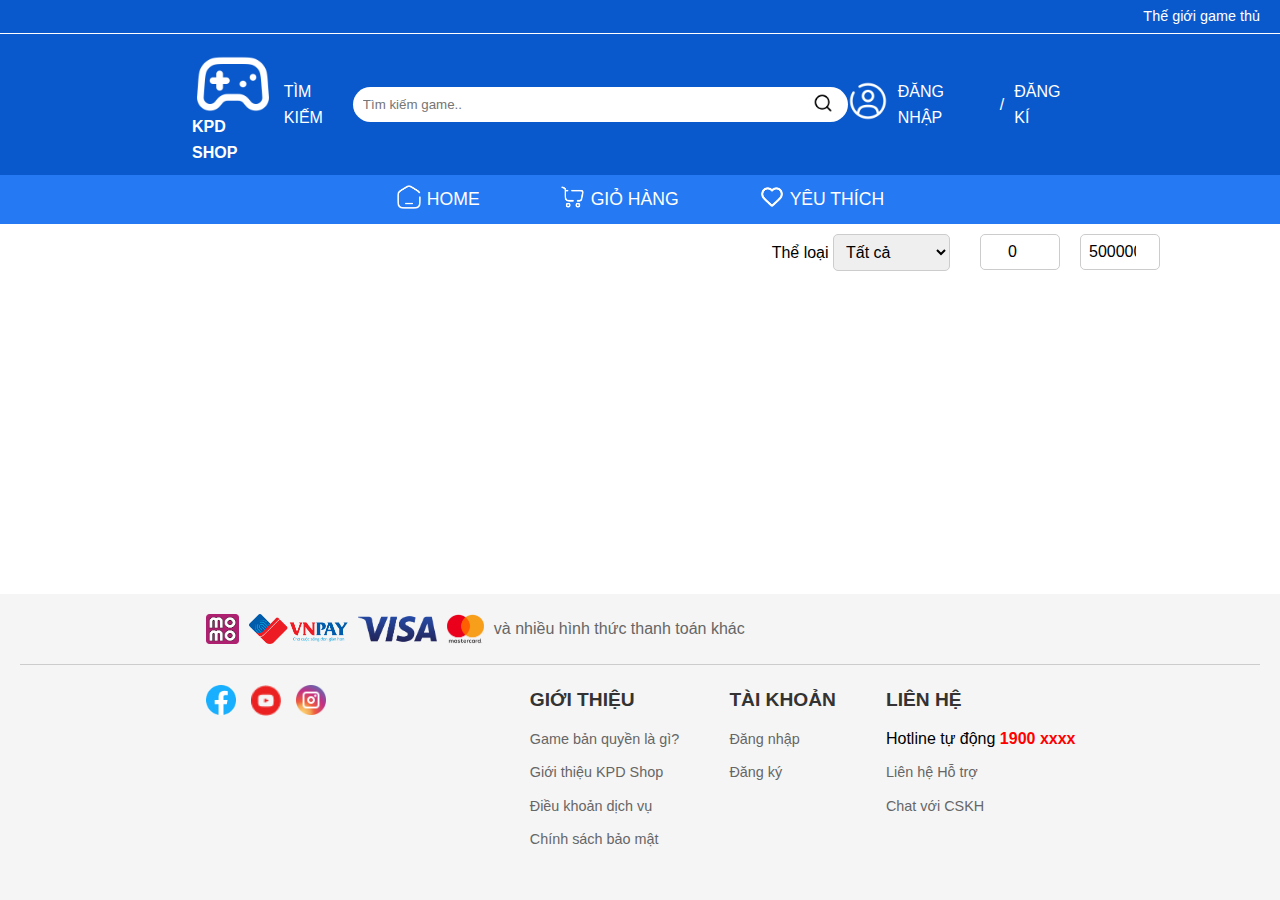
<file: index.html>
<!DOCTYPE html>
<html lang="en">
<head>
    <meta charset="UTF-8">
    <meta name="viewport" content="width=device-width, initial-scale=1.0">
    <title>KPD Shop</title>
    <link rel="stylesheet" href="./style/styleHome.css">
    <script src="./script/productInDislay.js"></script>
    <script src="./script/cartJS/addToCart.js"></script>
    <script src="./script/checkuser.js"></script>
</head>
<body>
    <!-- Header -->
    <header>
        <div class="header-top">
            <span>Thế giới game thủ</span>
        </div>
        <div class="header-bottom">
            <div class="logo">
                <img src="./Image/image_Index/icon_Header/logo_Game.png" alt="Logo">
                <span>KPD SHOP</span>
            </div>
            <div class="search-bar">
                <label for="search" class="search-label">TÌM KIẾM</label>
                <div class="search-input-container">
                    <input type="text" id="search" placeholder="Tìm kiếm game.." oninput="searchProducts(this.value)">
                    <button type="submit">
                        <img src="./Image/image_Index/icon_Header/icon_Search.png" alt="Search Icon">
                    </button>
                </div>
            </div>            
            <div class="user-options" id="user-options">
                <span><img src="./Image/image_Index/icon_Header/icon_User.png" alt="icon_User"></span>
                <a href="./view/signUp/login.html">ĐĂNG NHẬP</a>
                <span>/</span>
                <a href="./view/signUp/register.html">ĐĂNG KÍ</a>
            </div>
        </div>
        <nav class="main-nav">
            <div class="secondary-nav">
                <span><img src="./Image/image_Index/icon_Header/icon_home.png" alt="icon_User"></span>
                <a href="./index.html">HOME</a>
            </div>
            <div class="secondary-nav">
                <span><img src="./Image/image_Index/icon_Header/icon_cart.png" alt="icon_User"></span>
                <a href="./view/cart_payment/cart.html">GIỎ HÀNG</a>
            </div>
            <div class="secondary-nav">
                <span><img src="./Image/image_Index/icon_Header/icon_heart.png" alt="icon_User"></span>
                <a href="#">YÊU THÍCH</a>
            </div>
        </nav>
    </header>

    <!-- Body -->

    <div class="filter-container">
        <div class="dropdown">
            <label for="category">Thể loại</label>
            <select id="category" onchange="filterProducts(getFilter())">
                <option value="all">Tất cả</option>
                <option value="option1">Hành động</option>
                <option value="option2">Phiêu lưu</option>
                <option value="option3">Nhập vai</option>
                <option value="option4">Giải đố</option>
            </select>
        </div>

        <div class="slider-container">
            <input type="number" id="min-value" value="0" min="0" onchange="filterProducts(getFilter())">
            <input type="number" id="max-value" value="5000000" max="5000000" onchange="filterProducts(getFilter())">
        </div>
    </div>

    <main id="list-game">
       //Thêm game mới
    </main>
    

    <!-- Footer -->
    <footer>
        <div class="payment-methods">
            <img src="./Image/image_Index/icon_Footer/icon_Momo.png" alt="MOMO">
            <img src="./Image/image_Index/icon_Footer/icon_Vnpay.png" alt="VNPAY">
            <img src="./Image/image_Index/icon_Footer/icon_Visa.png" alt="VISA">
            <img src="./Image/image_Index/icon_Footer/icon_MasterCard.png" alt="MasterCard">
            <span>và nhiều hình thức thanh toán khác</span>
        </div>
        <div class="footer-content">
            <div class="social-media">
                <a href="#"><img src="./Image/image_Index/icon_Footer/icon_Facebook.png" alt="Facebook"></a>
                <a href="#"><img src="./Image/image_Index/icon_Footer/icon_Ytb.png" alt="YouTube"></a>
                <a href="#"><img src="./Image/image_Index/icon_Footer/icon_Ins.png" alt="Instagram"></a>
            </div>
            <div class="footer-links">
                <div class="footer-column">
                    <h3>GIỚI THIỆU</h3>
                    <ul>
                        <li><a href="#">Game bản quyền là gì?</a></li>
                        <li><a href="#">Giới thiệu KPD Shop</a></li>
                        <li><a href="#">Điều khoản dịch vụ</a></li>
                        <li><a href="#">Chính sách bảo mật</a></li>
                    </ul>
                </div>
                <div class="footer-column">
                    <h3>TÀI KHOẢN</h3>
                    <ul>
                        <li><a href="#">Đăng nhập</a></li>
                        <li><a href="#">Đăng ký</a></li>
                    </ul>
                </div>
                <div class="footer-column">
                    <h3>LIÊN HỆ</h3>
                    <ul>
                        <li>Hotline tự động <span class="highlight">1900 xxxx</span></li>
                        <li><a href="#">Liên hệ Hỗ trợ</a></li>
                        <li><a href="#">Chat với CSKH</a></li>
                    </ul>
                </div>
            </div>
        </div>
    </footer>
</body>
</html>
</file>
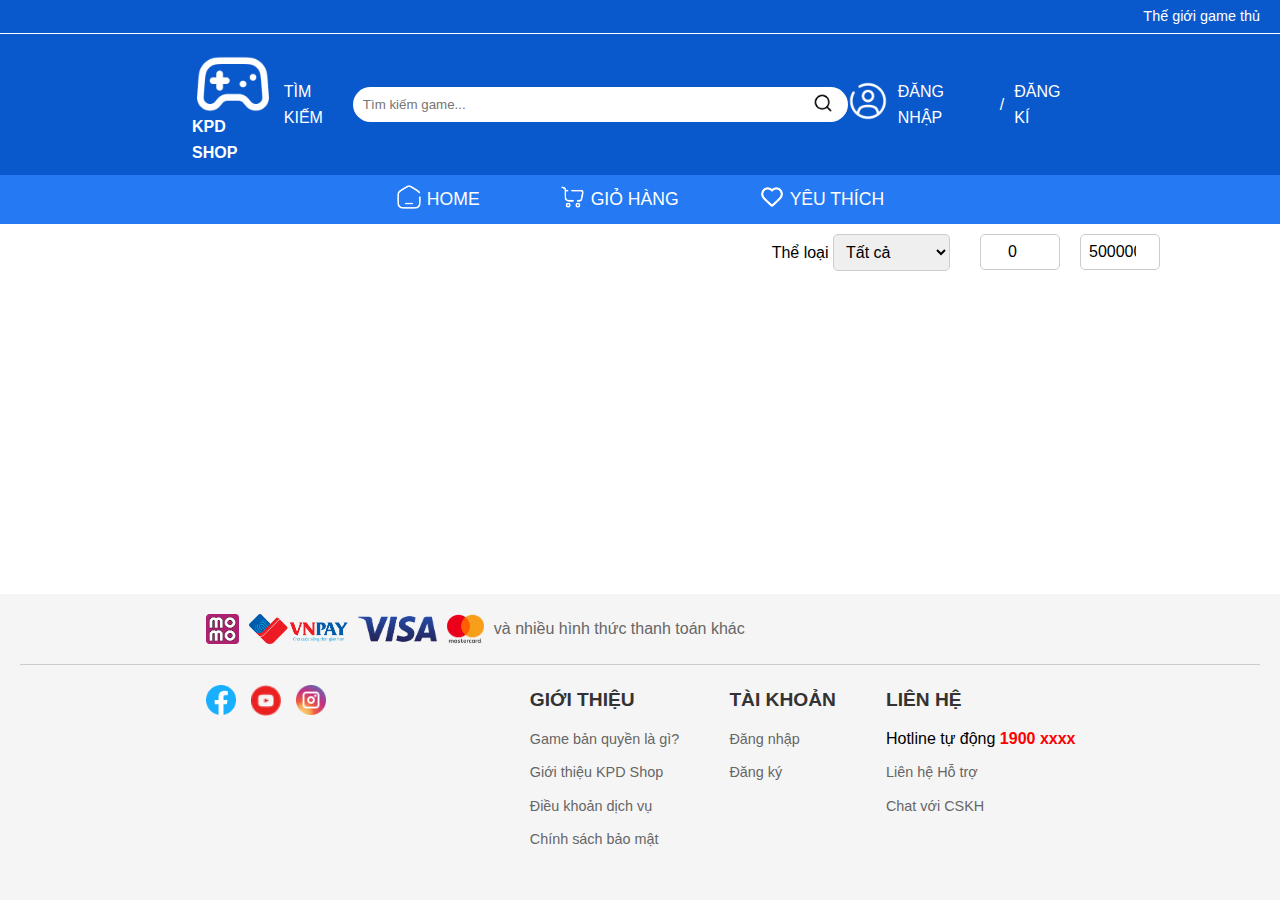
<file: view/index.html>
<!DOCTYPE html>
<html lang="en">
<head>
    <meta charset="UTF-8">
    <meta name="viewport" content="width=device-width, initial-scale=1.0">
    <title>KPD Shop</title>
    <link rel="stylesheet" href="../style/styleHome.css">
    <script src="../script/productInDislay.js"></script>
    <script src="../script/cartJS/addToCart.js"></script>
    <script src="../script/checkuser.js"></script>
</head>
<body>
    <!-- Header -->
    <header>
        <div class="header-top">
            <span>Thế giới game thủ</span>
        </div>
        <div class="header-bottom">
            <div class="logo">
                <img src="../Image/image_Index/icon_Header/logo_Game.png" alt="Logo">
                <span>KPD SHOP</span>
            </div>
            <div class="search-bar">
                <label for="search" class="search-label">TÌM KIẾM</label>
                <div class="search-input-container">
                    <input type="text" id="search" placeholder="Tìm kiếm game..." oninput="searchProducts(this.value)">
                    <button type="submit">
                        <img src="../Image/image_Index/icon_Header/icon_Search.png" alt="Search Icon">
                    </button>
                </div>
            </div>            
            <div class="user-options" id="user-options">
                <span><img src="../Image/image_Index/icon_Header/icon_User.png" alt="icon_User"></span>
                <a href="./signUp/login.html">ĐĂNG NHẬP</a>
                <span>/</span>
                <a href="./signUp/register.html">ĐĂNG KÍ</a>
            </div>
        </div>
        <nav class="main-nav">
            <div class="secondary-nav">
                <span><img src="../Image/image_Index/icon_Header/icon_home.png" alt="icon_User"></span>
                <a href="./index.html">HOME</a>
            </div>
            <div class="secondary-nav">
                <span><img src="../Image/image_Index/icon_Header/icon_cart.png" alt="icon_User"></span>
                <a href="./cart_payment/cart.html">GIỎ HÀNG</a>
            </div>
            <div class="secondary-nav">
                <span><img src="../Image/image_Index/icon_Header/icon_heart.png" alt="icon_User"></span>
                <a href="#">YÊU THÍCH</a>
            </div>
        </nav>
    </header>

    <!-- Body -->

    <div class="filter-container">
        <div class="dropdown">
            <label for="category">Thể loại</label>
            <select id="category" onchange="filterProducts(getFilter())">
                <option value="all">Tất cả</option>
                <option value="option1">Hành động</option>
                <option value="option2">Phiêu lưu</option>
                <option value="option3">Nhập vai</option>
                <option value="option4">Giải đố</option>
            </select>
        </div>

        <div class="slider-container">
            <input type="number" id="min-value" value="0" min="0" onchange="filterProducts(getFilter())">
            <input type="number" id="max-value" value="5000000" max="5000000" onchange="filterProducts(getFilter())">
        </div>
    </div>

    <main id="list-game">
       //Thêm game mới
    </main>
    

    <!-- Footer -->
    <footer>
        <div class="payment-methods">
            <img src="../Image/image_Index/icon_Footer/icon_Momo.png" alt="MOMO">
            <img src="../Image/image_Index/icon_Footer/icon_Vnpay.png" alt="VNPAY">
            <img src="../Image/image_Index/icon_Footer/icon_Visa.png" alt="VISA">
            <img src="../Image/image_Index/icon_Footer/icon_MasterCard.png" alt="MasterCard">
            <span>và nhiều hình thức thanh toán khác</span>
        </div>
        <div class="footer-content">
            <div class="social-media">
                <a href="#"><img src="../Image/image_Index/icon_Footer/icon_Facebook.png" alt="Facebook"></a>
                <a href="#"><img src="../Image/image_Index/icon_Footer/icon_Ytb.png" alt="YouTube"></a>
                <a href="#"><img src="../Image/image_Index/icon_Footer/icon_Ins.png" alt="Instagram"></a>
            </div>
            <div class="footer-links">
                <div class="footer-column">
                    <h3>GIỚI THIỆU</h3>
                    <ul>
                        <li><a href="#">Game bản quyền là gì?</a></li>
                        <li><a href="#">Giới thiệu KPD Shop</a></li>
                        <li><a href="#">Điều khoản dịch vụ</a></li>
                        <li><a href="#">Chính sách bảo mật</a></li>
                    </ul>
                </div>
                <div class="footer-column">
                    <h3>TÀI KHOẢN</h3>
                    <ul>
                        <li><a href="#">Đăng nhập</a></li>
                        <li><a href="#">Đăng ký</a></li>
                    </ul>
                </div>
                <div class="footer-column">
                    <h3>LIÊN HỆ</h3>
                    <ul>
                        <li>Hotline tự động <span class="highlight">1900 xxxx</span></li>
                        <li><a href="#">Liên hệ Hỗ trợ</a></li>
                        <li><a href="#">Chat với CSKH</a></li>
                    </ul>
                </div>
            </div>
        </div>
    </footer>
</body>
</html>
</file>
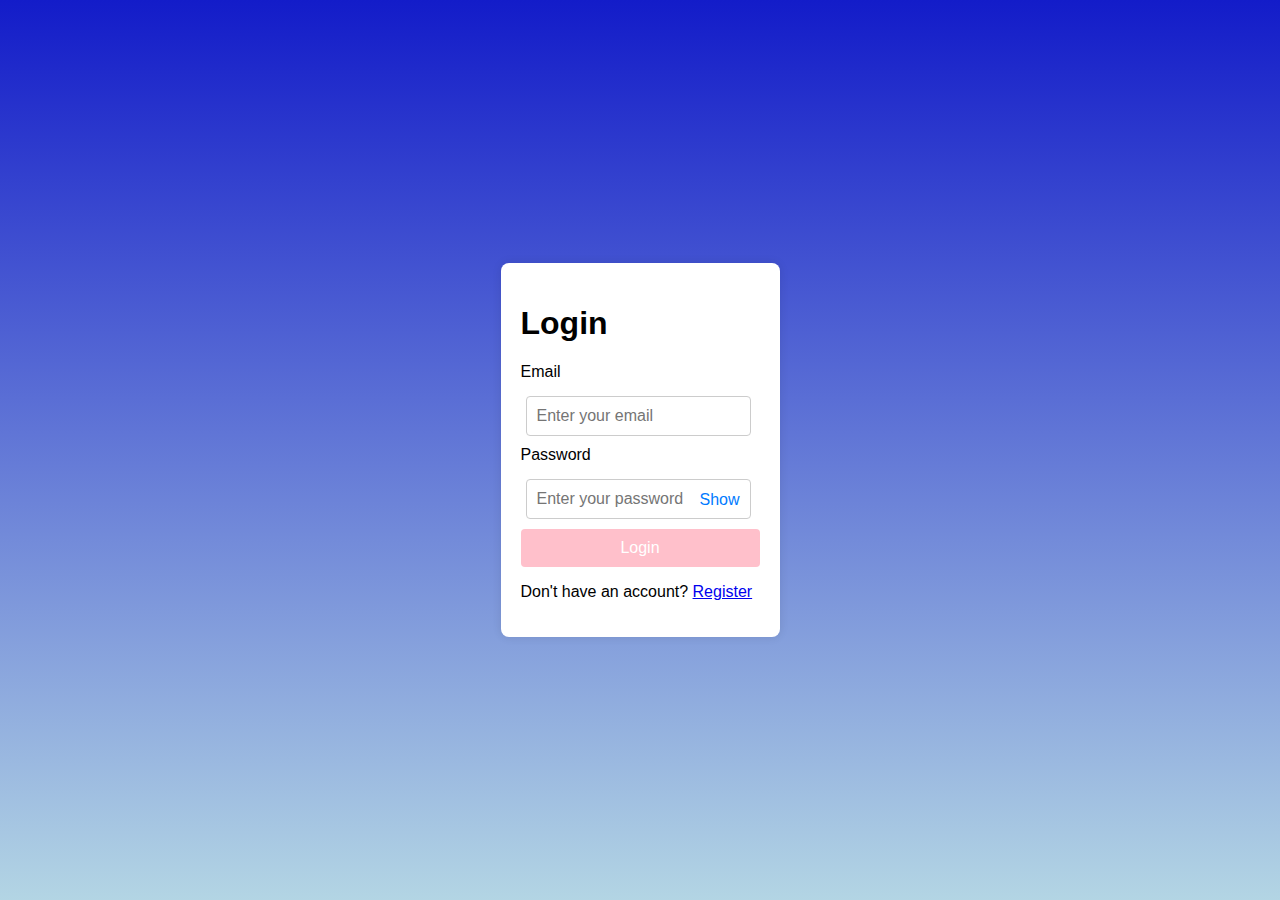
<file: view/signUp/login.html>
<!DOCTYPE html>
<html lang="en">

<head>
    <meta charset="UTF-8">
    <meta name="viewport" content="width=device-width, initial-scale=1.0">
    <title>User Login</title>
    <link rel="stylesheet" href="../../style/signUp_style/loginStyle.css">

</head>

<body>
    <div class="container">
        <h1>Login</h1>
        <form class="form-login" onsubmit="userLogin(); return false">
            <div class="form-group">
                <label for="email">Email</label>
                <input type="email" id="email" name="email" placeholder="Enter your email" required>
            </div>
            <div class="form-group">
                <label for="password">Password</label>
                <input type="password" id="password" placeholder="Enter your password" required>
                <button type="button" id="togglePassword" onclick="showhidePassword()">Show</button>
            </div>
            <button type="submit" value="login" class="login-button">Login</button>
        </form>
        <p>Don't have an account? <a href="./register.html">Register</a></p>
    </div>
    <script src="../../script/loginScript.js"></script>
</body>

</html>
</file>
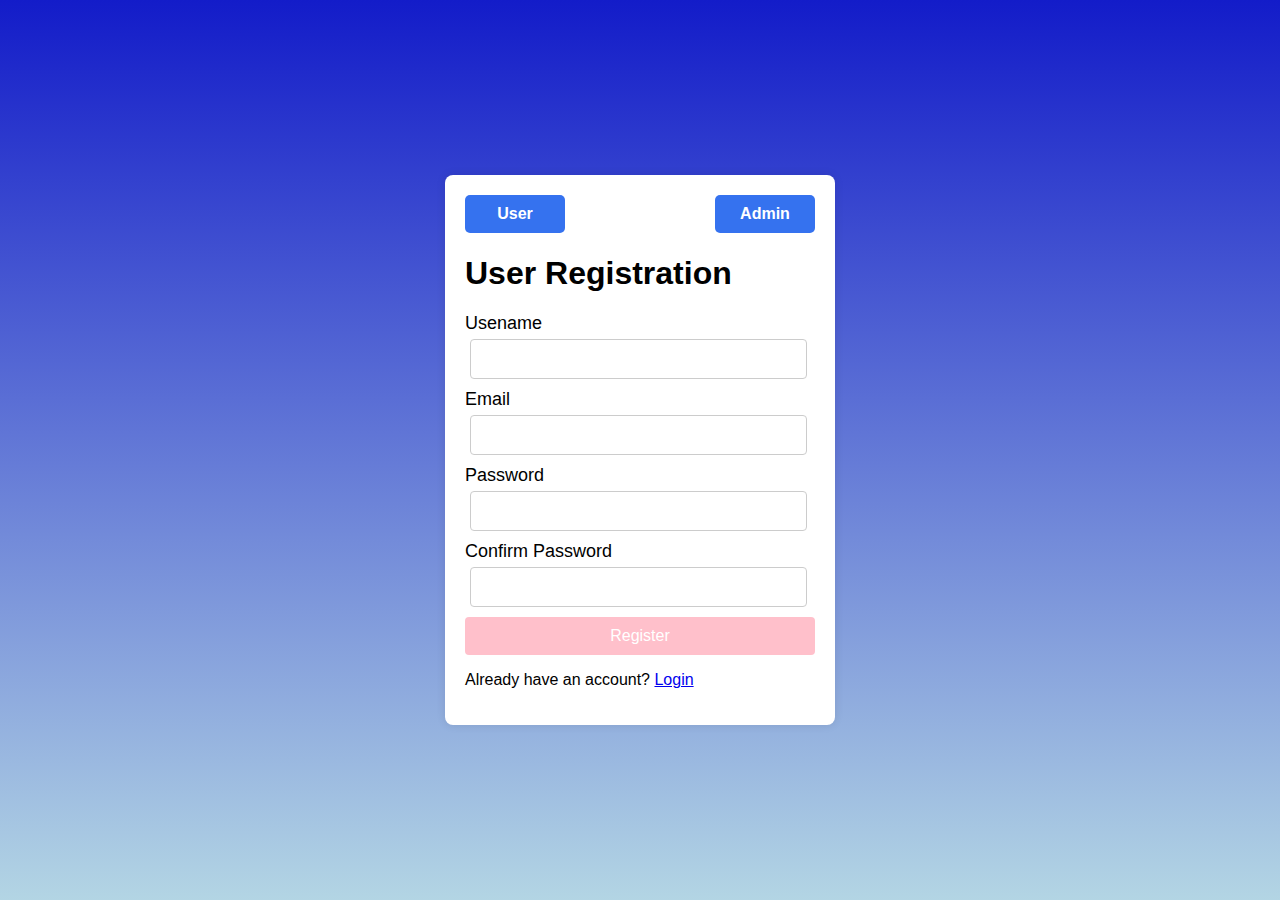
<file: view/signUp/register.html>
<!DOCTYPE html>
<html lang="en">

<head>
    <meta charset="UTF-8">
    <meta name="viewport" content="width=device-width, initial-scale=1.0">
    <title>User Registration</title>
    <link rel="stylesheet" href="../../style/signUp_style/registerStyle.css">
</head>

<body>
    <div class="container">
        <div class="header">
            <div class="user" onclick="toggleUserType('User')">User</div>
            <div class="admin" onclick="toggleUserType('Admin')">Admin</div>
        </div>
        <h1 id="user-heading">Registration</h1>
        <form class="form-register" onsubmit="userRegister(); return false">
            <div class="form-group">
                <label for="name">Usename</label>
                <input type="text" id="name" name="name" required>
            </div>
            <div class="form-group">
                <label for="email">Email</label>
                <input type="email" id="email" name="email" required>
            </div>
            <div class="form-group">
                <label for="password">Password</label>
                <input type="password" id="password" name="password" required>
            </div>
            <div class="form-group">
                <label for="confirm-password">Confirm Password</label>
                <input type="password" id="confirm-password" name="confirm-password" required>
            </div>
            <button type="submit">Register</button>
        </form>
        <p>Already have an account? <a href="./login.html">Login</a></p>
    </div>

    <script src="../../script/registerScript.js"></script>
</body>

</html>
</file>
<file: style/signUp_style/loginStyle.css>
body{
    display: flex;
    justify-content: center;
    align-items: center;
    height: 100vh;
    background-color: #f0f0f0;
    margin: 0;
    font-family: Arial, Helvetica, sans-serif;
    background-image: linear-gradient(#131cc9, #b3d5e4);
}

.form-group{
    position: relative;
}

.container{
    background-color: white;
    padding: 20px;
    border-radius: 8px;
    box-shadow: 0 0 10px rgba(0, 0, 0, 0.1);
}

.container:hover{
    transform: scale(1.1);
    box-shadow: 0 0 20px rgba(0, 0, 0, 0.2);
    transition: all 0.5s ease-in-out;;
}

.form-group label{
    display: block;
    margin-bottom: 5px;
}

input[type = 'email'], input[type = 'password'], input[type = 'text']{
    font-size: medium;
    width: 85%;
    padding: 10px;
    margin: 10px 5px;
    border-radius: 4px;
    border: 1px solid #ccc;
}

.login-button{
    width: 100%;
    padding: 10px;
    background-color: pink;
    border: none;
    border-radius: 4px;
    color: white;
    font-size: 16px;
    cursor: pointer;
}

.form-login button:hover {
    background-color: #ff69b4;
}


#togglePassword:hover{
    background-color: #c3c3c3;
    border-radius: 5px;
}
#togglePassword {
    margin-left: 10px;
    padding: 10px;
    font-size: 16px;
    cursor: pointer;
}

button[type="button"] {
    position: absolute;
    right: 10px;
    top: 35px;
    padding: 10px;
    font-size: 14px;
    cursor: pointer;
    background: none;
    border: none;
    color: #007BFF;
}
</file>
<file: style/signUp_style/registerStyle.css>
body {
    display: flex;
    justify-content: center;
    align-items: center;
    height: 100vh;
    background-color: #f0f0f0;
    margin: 0;
    font-family: Arial, Helvetica, sans-serif;
    background-image: linear-gradient(#131cc9, #b3d5e4);
}
.container {
    background-color: white;
    padding: 20px;
    border-radius: 8px;
    box-shadow: 0 0 10px rgba(0, 0, 0, 0.1);
}

.form-group label {
    display: block;
    margin-bottom: 5px;
    font-size: large;
}
.form-group input{
    font-size: medium;
    padding: 10px;
    margin:  0 5px 10px 5px;
    border-radius: 4px;
    border: 1px solid #ccc;
    width: 90%;
}
.form-register button {
    width: 100%;
    padding: 10px;
    background-color: pink;
    border: none;
    border-radius: 4px;
    color: white;
    font-size: 16px;
    cursor: pointer;
}
.form-register button:hover {
    background-color: #ff69b4;
}

.container:hover{
    transform: scale(1.1);
    box-shadow: 0 0 20px rgba(0, 0, 0, 0.2);
    transition: all 0.5s ease-in-out;;
}

#user-heading{
    min-width: 350px;
}

.header {
    display: flex;
    justify-content: space-between;
    margin-bottom: 20px;
}
.header div {
    padding: 10px;
    width: 5rem;
    border-radius: 5px;
    text-align: center;
    cursor: pointer;
    font-weight: bold;
    color: white;
}
.header .user {
    background-color: #3572EF;
}
.header .user:hover {
    background-color: #3ABEF9;
}
.header .user:active {
    background-color: #050C9C;
}
.header .admin {
    background-color: #3572EF;
}
.header .admin:hover{
    background-color: #3ABEF9;
}
.header .admin:active{
    background-color: #050C9C;
}
</file>
<file: style/styleHome.css>
/* Basic Reset */
:root{
    --primary-color: #0A59CC;
    --secondary-color: #2579F2;

}

* {
    margin: 0;
    padding: 0;
    box-sizing: border-box;
}

/* Body and Main Layout */
body {
    font-family: Arial, sans-serif;
    line-height: 1.6;
    display: flex;
    flex-direction: column;
    min-height: 100vh;
}

main {
    flex: 1;
    padding: 20px;
}

/* Header Styles */
header {
    background-color: var(--primary-color); /* Màu nền xanh */
    color: white;
    font-family: Arial, sans-serif;
}

.header-top {
    background-color: var(--priamry-color); /* Màu xanh đậm hơn cho phần trên */
    text-align: right;
    padding: 5px 20px;
    font-size: 0.9em;
    border-bottom: #fff solid 1px;
}

.header-bottom {
    display: flex;
    justify-content: space-between;
    align-items: center;
    padding: 10px 15%;
}

.logo {
    display: flex;
    flex-direction: column;
    align-items: center;
}

.logo img {
    width: 80px;
    height: auto;
}

.logo span{
    font-size: 1em;
    font-weight: bold;
    margin-top: -10px;
}

.search-bar {
    display: flex;
    align-items: center;
    gap: 10px; /* Khoảng cách giữa label và thanh tìm kiếm */
    margin-left: 10px;
}

.search-label {
    font-size: 1em;
    color: white;
}

.search-input-container {
    display: flex;
    align-items: center;
    background-color: white;
    border-radius: 20px;
    padding: 5px;
}

.search-input-container input {
    border: none;
    padding: 5px;
    width: 450px;
    border-radius: 20px;
    outline: none;
}

.search-input-container button {
    background: none;
    border: none;
    margin-left: 5px;
    cursor: pointer;
}

.search-input-container button img {
    width: 20px;
    height: auto;
    margin-right: 10px;
}

.user-options {
    display: flex;
    align-items: center;
}

.user-options a {
    color: white;
    margin: 0 10px;
    text-decoration: none;
}

.user-options img {
    width: 40px;
    height: auto;
}

.main-nav {
    display: flex;
    justify-content: center;
    background-color: var(--secondary-color); /* Màu xanh đậm hơn cho thanh điều hướng */
    text-align: center;
    padding: 6px 0;
    gap: 80px;
}

.main-nav a {
    color: white;
    margin-left: 5px;
    text-decoration: none;
    font-size: 1.1em; 
}

.main-nav a:hover {
    text-decoration: underline;
}
.secondary-nav {
    display: flex;
    align-items: center;
}

.secondary-nav img{
    margin-top: 3px;
    width: 26px;
    height: auto;
}

.secondary-nav img:hover{
    cursor: pointer;
}

/* Product Card Styles */

.filter-container {
    display: flex;
    align-items: center;
    justify-content: end;
    padding: 10px;
    border-radius: 8px;
}

.dropdown {
    margin-right: 20px;
}

.dropdown select {
    padding: 8px;
    border: 1px solid #ccc;
    border-radius: 5px;
    font-size: 16px;
}

input [type="range"]{
    width: 100%;
    margin-top: 10px;
}

.slider-container {
    display: flex;
    align-items: center;
    width: 300px;
}

.slider-container input[type="number"] {
    width: 80px;
    padding: 8px;
    border: 1px solid #ccc;
    border-radius: 5px;
    text-align: center;
    margin: 0 10px;
    font-size: 16px ;
    appearance: textfield;
    -moz-appearance: textfield;
}

/* --------------------------------------- */
main {
    padding: 30px 50px;
    display: grid;
    grid-template-columns: repeat(auto-fill, minmax(290px, 1fr));
    gap: 50px;

}

.product-card {
    height: 290px;
    max-width: 290px;
    border-radius: 10px;
    max-width: 300px;
}

.product-card img {
    width: 300px;
    height: 142px;
    border-radius: 10px;
}

p.game-name{
    margin: 2px 0;
    font-size: 1.1em;
}
.category{
    display: flex;
    font-weight: bold;
}

p.category-name{
    font-size: 1em;
    font-weight: lighter;
}

p.price{
    font-weight: bold;    
}


.product-card button:hover {
    background-color: #4f94f5;
}

.add-to-cart {
    background-color: #2579f2; /* Green */
    border: none;
    color: white;
    padding: 10px 16px;
    text-align: center;
    text-decoration: none;
    display: inline-block;
    font-size: 16px;
    margin: 0px 2px;
    cursor: pointer;
    border-radius: 5px;
    justify-content: flex-end;
}

.add-to-cart-container {
    display: flex;
    justify-content: flex-end; /* Căn chỉnh nút về phía bên phải */
}


/* Footer Styles */
footer {
    margin-top: 50px;
    background-color: #f5f5f5;
    padding: 20px;
    font-family: Arial, sans-serif;
}

.payment-methods {
    display: flex;
    align-items: center;
    gap: 10px;
    margin-bottom: 20px;
    padding-left: 15%;
}

.payment-methods img {
    height: 30px;
    width: auto;
}

.payment-methods span {
    font-size: 1em;
    color: #666;
}

.footer-content {
    display: flex;
    justify-content: space-between;
    padding: 20px 10%;
    border-top: 1px solid #ccc;
}

.social-media {
    display: flex;
    gap: 15px;
    padding-left: 6.2%;
}

.social-media a img {
    width: 30px;
    height: auto;
}

.footer-links {
    display: flex;
    gap: 50px;
    margin-right: 6.1%;
}

.footer-column h3 {
    font-size: 1.2em;
    margin-bottom: 10px;
    color: #333;
}

.footer-column ul {
    list-style-type: none;
}

.footer-column ul li {
    margin-bottom: 8px;
}

.footer-column ul li a {
    text-decoration: none;
    color: #666;
    font-size: 0.9em;
}

.footer-column ul li a:hover {
    color: #333;
}

.footer-column ul li .highlight {
    color: red;
    font-weight: bold;
}
</file>
